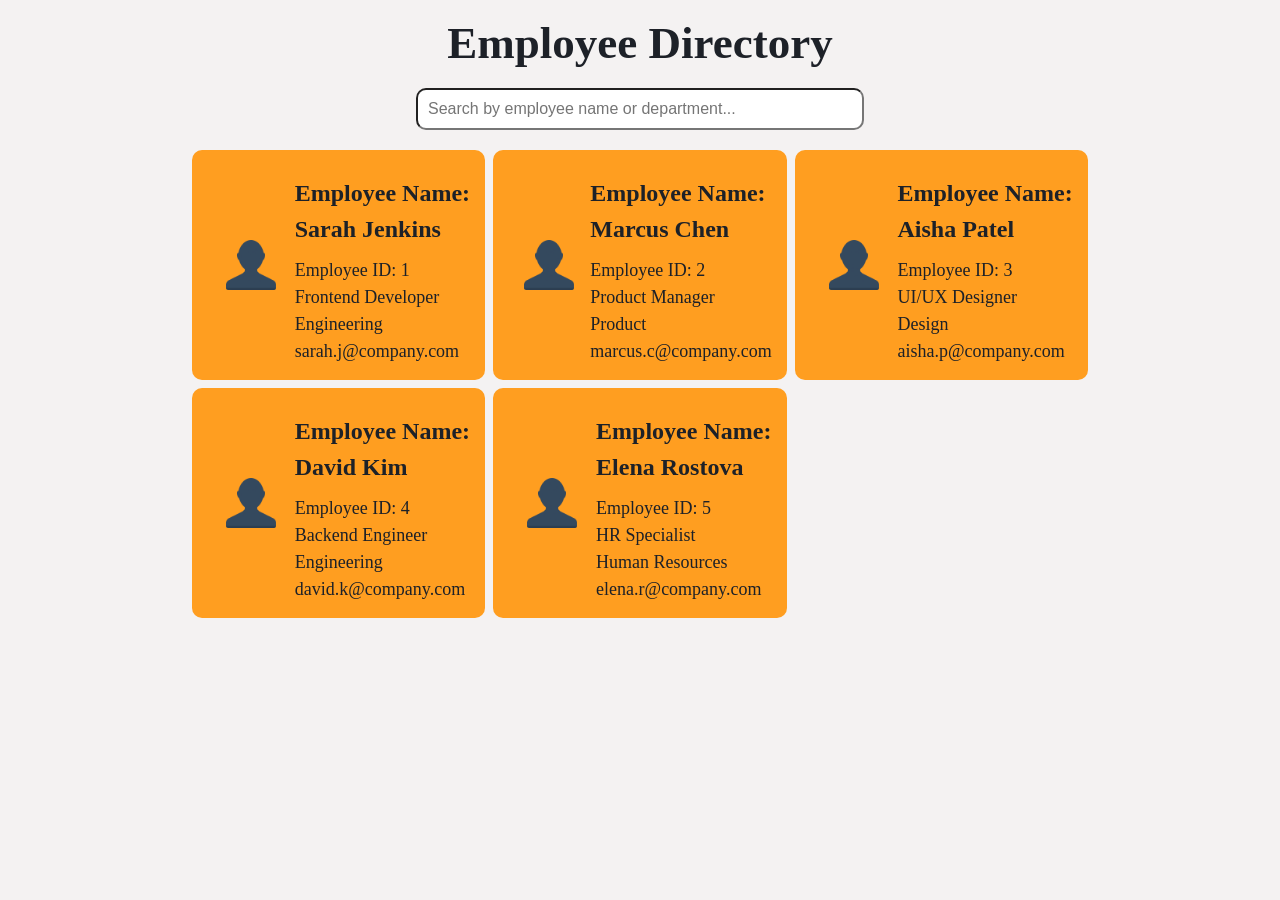
<file: 10-dynamic-employee-directory/index.html>
<!DOCTYPE html>
<html lang="en">
<head>
   <meta charset="UTF-8">
   <meta name="viewport" content="width=device-width, initial-scale=1.0">
   <link rel="stylesheet" href="styles.css">
   <title>Employee Directory</title>
</head>
<body>
   
   <div class="container">
      <h1>Employee Directory</h1>

      <input type="text" name="search-input" id="search-input" placeholder="Search by employee name or department...">

      <div class="employee-container" id="employee-grid">
         <!-- Employee cards will appear here -->
      </div>
   </div>

   <script src="script.js"></script>
</body>
</html>
</file>
<file: 10-dynamic-employee-directory/styles.css>
* {
   margin: 0;
   padding: 0;
   box-sizing: border-box;
}

:root {
   --bg-color: #f4f2f2;
   --main-color: #ff9e20;
   --accent-color: #215e61;
   --text-dark: #1d2128;
   --text-light: #f4f2f2;
}

body {
   font-family: Cambria, Cochin, Georgia, Times, 'Times New Roman', serif;
   background-color: var(--bg-color);
   color: var(--text-dark);
   line-height: 1.5;
   display: flex;
   justify-content: center;
}

h1 {
   font-size: 45px;
   margin: 10px 0;
   text-align: center;
}

h2 {
   margin: 10px 0;
}

li {
   list-style: none;
   font-size: 18px;
}

img {
   width: 50px;
   object-fit: fill;
   display: block;
   overflow: hidden;
}

.container {
   width: 70%;

   #search-input {
      padding: 10px;
      display: block;
      width: 50%;
      font-size: 16px;
      margin: 0 auto 20px;
      border-radius: 10px;
   }

   #employee-grid {   
      display: grid;
      grid-template-columns: repeat(3, 1fr);
      gap: 8px;

      .employee-card {
         display: grid;
         grid-template-columns: 1fr 2fr;
         justify-items: center;
         align-items: center;
         background-color: var(--main-color);
         padding: 15px;
         border-radius: 10px;
      }
   }
}
</file>
